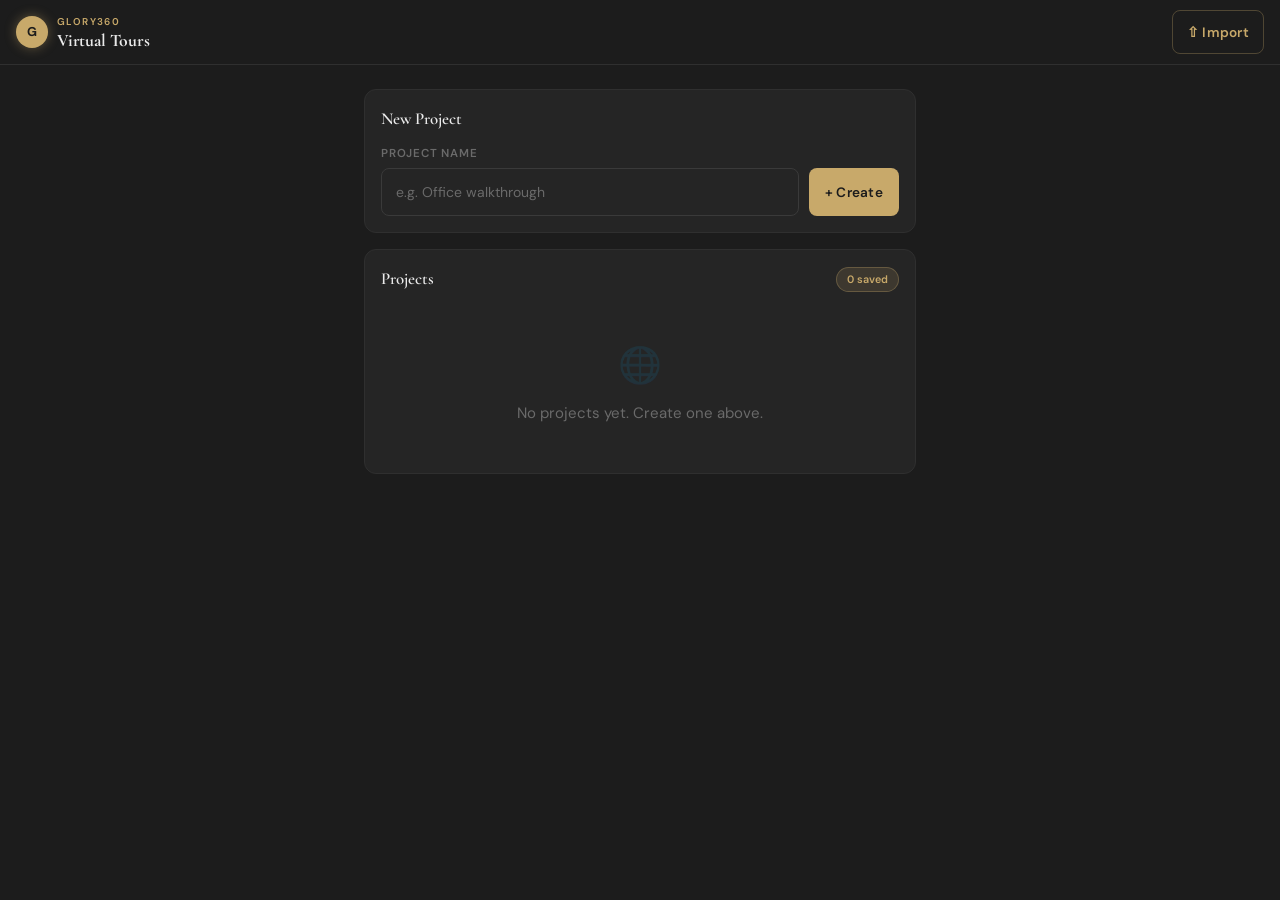
<file: index.html>
<!doctype html>
<html lang="en">
<head>
  <meta charset="utf-8">
  <meta name="viewport" content="width=device-width, initial-scale=1, viewport-fit=cover">
  <meta name="theme-color" content="#1C1C1C">
  <meta name="mobile-web-app-capable" content="yes">
  <meta name="apple-mobile-web-app-capable" content="yes">
  <meta name="apple-mobile-web-app-status-bar-style" content="black-translucent">
  <meta name="apple-mobile-web-app-title" content="Glory360">
  <title>Glory360</title>
  <link rel="stylesheet" href="styles.css">
</head>
<body>

<header class="topbar">
  <div class="logo">
    <div class="logo-icon">G</div>
    <div class="logo-text">
      <div class="eyebrow">Glory360</div>
      <h1>Virtual Tours</h1>
    </div>
  </div>
  <div class="nav-actions">
    <button class="btn-ghost" id="import-btn" style="min-height:44px;padding:0 14px">&#8679; Import</button>
  </div>
</header>

<main class="page-content">
  <div class="panel">
    <h2>New Project</h2>
    <div class="inline-form">
      <div>
        <label for="project-name">Project name</label>
        <input id="project-name" type="text" placeholder="e.g. Office walkthrough" autocomplete="off">
      </div>
      <button id="create-project-btn" style="align-self:end;min-height:48px">+ Create</button>
    </div>
  </div>

  <div class="panel">
    <div class="section-heading">
      <h2>Projects</h2>
      <span id="project-count" class="badge">0 saved</span>
    </div>
    <div id="project-list" class="project-list"></div>
  </div>
</main>

<!-- Import Modal -->
<div id="import-modal" class="modal-bg" style="display:none">
  <div class="modal">
    <h2>Import Project</h2>
    <p class="muted">Select a <strong style="color:var(--gold)">.glory360</strong> file exported from Glory360.</p>
    <div class="import-drop" id="import-drop">
      <input type="file" id="import-file" accept=".glory360,application/json">
      <div style="font-size:1.8rem;color:var(--gold);margin-bottom:8px">&#128194;</div>
      <div style="font-size:.85rem;color:var(--light-dim)">Tap to choose a .glory360 file</div>
      <div class="upload-fn" id="import-fn" style="display:none"></div>
    </div>
    <div id="import-msg" style="display:none;font-size:.82rem"></div>
    <div class="modal-actions">
      <button class="btn-ghost" id="import-cancel-btn">Cancel</button>
      <button id="import-confirm-btn" disabled>Import</button>
    </div>
  </div>
</div>

<script src="app.js"></script>
</body>
</html>
</file>
<file: styles.css>
@import url('https://fonts.googleapis.com/css2?family=Cormorant+Garamond:wght@400;600;700&family=DM+Sans:wght@300;400;500;600&display=swap');

:root {
  --gold: #C8A96A;
  --gold-light: #dfc48e;
  --gold-dim: rgba(200,169,106,.15);
  --gold-border: rgba(200,169,106,.3);
  --dark: #1C1C1C;
  --dark-2: #252525;
  --dark-3: #2f2f2f;
  --dark-4: #3a3a3a;
  --light: #EAEAEA;
  --light-dim: rgba(234,234,234,.6);
  --light-muted: rgba(234,234,234,.35);
  --danger: #e05a4a;
  --danger-dim: rgba(224,90,74,.12);
  --success: #5aaa7a;
  --radius: 12px;
  --radius-sm: 8px;
  --tr: .18s ease;
  --font-display: 'Cormorant Garamond', serif;
  --font-body: 'DM Sans', sans-serif;
  --topbar-h: 56px;
  --tab-h: 52px;
  --safe-bottom: env(safe-area-inset-bottom, 0px);
  --safe-top: env(safe-area-inset-top, 0px);
}

* { box-sizing: border-box; -webkit-tap-highlight-color: transparent; }

html { height: 100%; overscroll-behavior: none; }

body {
  margin: 0;
  background: var(--dark);
  color: var(--light);
  font-family: var(--font-body);
  font-size: 15px;
  line-height: 1.6;
  -webkit-font-smoothing: antialiased;
  height: 100%;
  overflow-x: hidden;
}

/* Prevent zoom on input focus (iOS) */
input, select, textarea { font-size: 16px !important; }

::-webkit-scrollbar { width: 3px; height: 3px; }
::-webkit-scrollbar-track { background: var(--dark-2); }
::-webkit-scrollbar-thumb { background: var(--dark-4); border-radius: 3px; }

a { color: var(--gold); text-decoration: none; }

h1 {
  font-family: var(--font-display);
  font-size: clamp(1.3rem, 4vw, 2rem);
  font-weight: 700; color: var(--light);
  line-height: 1.1; letter-spacing: -.01em; margin: 0;
}
h2 {
  font-family: var(--font-display);
  font-size: 1.05rem; font-weight: 600;
  color: var(--light); margin: 0 0 12px;
}
p { margin: 0; }

/* ── Buttons — min 44px touch target ── */
button, .button {
  border: none; border-radius: var(--radius-sm);
  background: var(--gold); color: var(--dark);
  cursor: pointer; display: inline-flex;
  align-items: center; justify-content: center; gap: 6px;
  min-height: 44px; padding: 0 16px;
  font-weight: 600; font-size: .85rem; letter-spacing: .02em;
  text-decoration: none; font-family: var(--font-body);
  transition: background var(--tr), opacity var(--tr), box-shadow var(--tr);
  user-select: none; -webkit-user-select: none;
}
button:active, .button:active { opacity: .75; }
button:disabled {
  background: var(--dark-4); color: var(--light-muted);
  cursor: not-allowed; opacity: 1;
}
.btn-ghost {
  background: transparent;
  border: 1px solid var(--gold-border);
  color: var(--gold);
}
.btn-ghost:active { background: var(--gold-dim); }
.btn-icon {
  min-height: 44px; min-width: 44px;
  padding: 0; border-radius: 50%;
  background: transparent; color: var(--light-dim);
  font-size: 1.1rem;
}
.btn-icon:active { background: var(--dark-3); }

/* ── Inputs ── */
input, select {
  border: 1px solid var(--dark-4);
  border-radius: var(--radius-sm);
  background: var(--dark-2);
  color: var(--light);
  min-height: 48px; padding: 10px 14px;
  width: 100%; font-family: var(--font-body);
  outline: none;
  transition: border-color var(--tr), box-shadow var(--tr);
  -webkit-appearance: none; appearance: none;
}
input:focus, select:focus {
  border-color: var(--gold);
  box-shadow: 0 0 0 3px var(--gold-dim);
}
input::placeholder { color: var(--light-muted); }
select {
  background-image: url("data:image/svg+xml,%3Csvg xmlns='http://www.w3.org/2000/svg' width='12' height='8' viewBox='0 0 12 8'%3E%3Cpath d='M1 1l5 5 5-5' stroke='%23C8A96A' stroke-width='1.5' fill='none' stroke-linecap='round'/%3E%3C/svg%3E");
  background-repeat: no-repeat;
  background-position: right 14px center;
  padding-right: 36px;
}
select option { background: var(--dark-2); }
label {
  color: var(--light-muted); font-size: .72rem;
  font-weight: 600; letter-spacing: .07em;
  text-transform: uppercase; display: block; margin-bottom: 5px;
}

/* ── Topbar ── */
.topbar {
  display: flex; align-items: center;
  justify-content: space-between;
  padding: calc(var(--safe-top) + 10px) 16px 10px;
  background: var(--dark);
  border-bottom: 1px solid var(--dark-3);
  gap: 10px;
  position: sticky; top: 0; z-index: 100;
  min-height: var(--topbar-h);
}
.logo { display: flex; align-items: center; gap: 9px; flex: 1; min-width: 0; }
.logo-icon {
  width: 32px; height: 32px; border-radius: 50%;
  background: var(--gold); display: flex;
  align-items: center; justify-content: center;
  font-size: .8rem; font-weight: 700; color: var(--dark);
  flex-shrink: 0; box-shadow: 0 0 12px rgba(200,169,106,.4);
}
.logo-text { min-width: 0; overflow: hidden; }
.eyebrow {
  color: var(--gold); font-size: .62rem; font-weight: 600;
  letter-spacing: .14em; text-transform: uppercase; margin-bottom: 1px;
}
.topbar h1 {
  white-space: nowrap; overflow: hidden;
  text-overflow: ellipsis; font-size: 1.1rem;
}
.nav-actions { display: flex; align-items: center; gap: 6px; flex-shrink: 0; }

/* ── Panels ── */
.panel {
  background: var(--dark-2); border: 1px solid var(--dark-3);
  border-radius: var(--radius); padding: 16px;
}
.stacked { display: grid; gap: 12px; }
.section-heading {
  display: flex; align-items: center;
  justify-content: space-between; margin-bottom: 12px;
}
.section-heading h2 { margin-bottom: 0; }
.badge {
  background: var(--gold-dim); border: 1px solid var(--gold-border);
  border-radius: 20px; color: var(--gold);
  font-size: .67rem; font-weight: 600; padding: 3px 10px;
}
.muted { color: var(--light-muted); font-size: .82rem; }
.status-bar {
  background: var(--dark-3); border: 1px solid var(--dark-4);
  border-left: 3px solid var(--gold); border-radius: var(--radius-sm);
  color: var(--light-dim); font-size: .8rem; padding: 10px 14px;
}

/* ── Home page ── */
.page-content {
  padding: 16px 16px calc(var(--safe-bottom) + 24px);
  display: grid; gap: 16px; max-width: 600px; margin: 0 auto;
}
.inline-form { display: grid; grid-template-columns: 1fr auto; gap: 10px; align-items: end; }
.empty-state { text-align: center; padding: 32px 16px; color: var(--light-muted); }
.empty-icon { font-size: 2.2rem; display: block; opacity: .3; margin-bottom: 8px; }

/* ── Project list ── */
.project-list { display: grid; gap: 10px; }
.project-row {
  background: var(--dark-3); border: 1px solid var(--dark-4);
  border-radius: var(--radius); padding: 14px 16px;
  transition: border-color var(--tr);
}
.project-row:active { border-color: var(--gold-border); }
.project-name { font-weight: 600; font-size: .92rem; margin-bottom: 3px; color: var(--light); }
.project-actions {
  display: flex; align-items: center;
  gap: 8px; flex-wrap: wrap; margin-top: 10px;
}
.project-actions .button, .project-actions button {
  flex: 1; min-width: 0;
}
.text-button {
  background: transparent; color: var(--light-dim);
  min-height: 44px; padding: 0 10px; font-size: .8rem;
}
.text-button:active { background: var(--dark-4); color: var(--light); }
.danger { color: var(--danger) !important; }
.text-button.danger:active { background: var(--danger-dim); }

/* ── Upload ── */
.upload-area {
  border: 2px dashed var(--dark-4); border-radius: var(--radius);
  padding: 24px 14px; text-align: center; cursor: pointer;
  position: relative; overflow: hidden;
  transition: border-color var(--tr), background var(--tr);
  min-height: 100px;
}
.upload-area:active, .upload-area.dragover {
  border-color: var(--gold); background: var(--gold-dim);
}
.upload-area input[type=file] {
  position: absolute; inset: 0; opacity: 0;
  cursor: pointer; width: 100%; height: 100%; min-height: unset;
}
.upload-hint { font-size: .72rem; color: var(--light-muted); margin-top: 4px; }
.upload-fn { font-size: .78rem; color: var(--success); margin-top: 6px; word-break: break-all; }
.divider {
  display: grid; grid-template-columns: 1fr auto 1fr;
  align-items: center; gap: 10px;
  color: var(--light-muted); font-size: .7rem;
  letter-spacing: .07em; text-transform: uppercase;
}
.divider::before, .divider::after { content: ''; height: 1px; background: var(--dark-4); }
.preview-wrap {
  border-radius: var(--radius-sm); overflow: hidden;
  background: var(--dark-3); border: 1px solid var(--dark-4);
  position: relative; margin-top: 8px;
}
.preview-wrap img { width: 100%; height: 80px; object-fit: cover; display: block; }
.preview-clear {
  position: absolute; top: 6px; right: 6px;
  background: rgba(28,28,28,.88); border: none; border-radius: 50%;
  width: 28px; height: 28px; min-height: unset; padding: 0;
  font-size: .75rem; cursor: pointer; color: var(--light-dim);
  display: flex; align-items: center; justify-content: center;
}
.preview-clear:active { background: var(--danger); color: #fff; }

/* ── Type selector ── */
.type-selector { display: grid; grid-template-columns: 1fr 1fr; gap: 8px; }
.type-opt {
  cursor: pointer; border: 1px solid var(--dark-4);
  border-radius: var(--radius-sm); padding: 12px 8px;
  text-align: center; font-size: .8rem; font-weight: 500;
  color: var(--light-muted); background: var(--dark-3);
  transition: border-color var(--tr), background var(--tr);
  user-select: none;
}
.type-opt:active { border-color: var(--gold-border); }
.type-opt.sel { border-color: var(--gold); background: var(--gold-dim); color: var(--gold); }
.type-opt input { display: none; }

/* ── Scene / hotspot rows ── */
.scene-list { display: grid; gap: 8px; }
.scene-row {
  background: var(--dark-3); border: 1px solid var(--dark-4);
  border-radius: var(--radius); cursor: pointer;
  padding: 12px 14px; text-align: left; width: 100%;
  transition: border-color var(--tr);
}
.scene-row:active { border-color: var(--gold-border); }
.scene-row.active {
  border-color: var(--gold); background: var(--gold-dim);
  box-shadow: inset 3px 0 0 var(--gold);
}
.scene-name { font-weight: 600; font-size: .9rem; margin-bottom: 3px; color: var(--light); }
.s-badge {
  display: inline-flex; align-items: center;
  font-size: .68rem; padding: 2px 8px; border-radius: 20px; font-weight: 500;
}
.s-sphere { background: rgba(90,120,200,.15); border: 1px solid rgba(90,120,200,.3); color: #8aabff; }
.s-pano { background: var(--gold-dim); border: 1px solid var(--gold-border); color: var(--gold); }
.hs-row {
  align-items: center; background: var(--dark-3);
  border: 1px solid var(--dark-4); border-radius: var(--radius-sm);
  display: grid; grid-template-columns: 1fr auto auto;
  gap: 8px; padding: 10px 12px; font-size: .82rem;
}

/* ── Armed / pulse button ── */
.armed { background: var(--gold); animation: pulse 1.5s ease-in-out infinite; }
@keyframes pulse {
  0%,100% { box-shadow: 0 0 0 0 rgba(200,169,106,.5); }
  50%      { box-shadow: 0 0 0 8px rgba(200,169,106,0); }
}

/* ── Hotspot drag ── */
.pnlm-hotspot.hs-draggable { cursor: grab !important; outline: 2px dashed var(--gold); outline-offset: 3px; }
.pnlm-hotspot.hs-dragging  { cursor: grabbing !important; outline: 2px solid var(--gold-light); opacity: .8; }
.hs-drag-hint {
  position: absolute; bottom: 12px; left: 50%; transform: translateX(-50%);
  background: rgba(28,28,28,.94); border: 1px solid var(--gold-border);
  border-radius: 20px; color: var(--gold); font-size: .75rem;
  padding: 6px 18px; pointer-events: none; white-space: nowrap;
  z-index: 10; transition: opacity .4s;
}

/* ── Panorama box ── */
.panorama-box {
  background: #0a0a0a; border: 1px solid var(--dark-3);
  border-radius: var(--radius); overflow: hidden;
  position: relative;
}
.panorama-box.empty {
  display: flex; flex-direction: column;
  align-items: center; justify-content: center;
  min-height: 240px; color: var(--light-muted); gap: 8px;
}
.pano-empty-icon { font-size: 2rem; opacity: .22; }

/* ════════════════════════════════════════════
   EDITOR — MOBILE-FIRST LAYOUT
   Tab bar at bottom, full-width panorama on top
   ════════════════════════════════════════════ */

.editor-page {
  display: flex; flex-direction: column;
  height: 100dvh; overflow: hidden;
}

/* Panorama fills available space above tabs */
.editor-pano-wrap {
  flex: 1; min-height: 0; position: relative;
  display: flex; flex-direction: column;
}
#ed-pano {
  flex: 1; min-height: 0;
  border-radius: 0; border: none; border-bottom: 1px solid var(--dark-3);
}
#ed-status {
  border-radius: 0; border: none;
  border-bottom: 1px solid var(--dark-4);
  font-size: .78rem; padding: 8px 14px;
}

/* Tab bar */
.tab-bar {
  display: flex; background: var(--dark-2);
  border-top: 1px solid var(--dark-3);
  flex-shrink: 0;
  padding-bottom: var(--safe-bottom);
}
.tab-btn {
  flex: 1; display: flex; flex-direction: column;
  align-items: center; justify-content: center;
  gap: 3px; min-height: var(--tab-h);
  background: transparent; border: none;
  color: var(--light-muted); font-size: .65rem;
  font-weight: 600; letter-spacing: .04em;
  text-transform: uppercase; cursor: pointer;
  border-top: 2px solid transparent;
  transition: color var(--tr), border-color var(--tr);
  padding: 0;
}
.tab-btn .tab-icon { font-size: 1.2rem; line-height: 1; }
.tab-btn.active { color: var(--gold); border-top-color: var(--gold); }
.tab-btn:active { background: var(--dark-3); }

/* Panel drawer — slides up from bottom */
.panel-drawer {
  position: fixed; bottom: 0; left: 0; right: 0;
  background: var(--dark-2);
  border-top: 1px solid var(--dark-3);
  border-radius: 16px 16px 0 0;
  z-index: 50;
  max-height: 75dvh;
  overflow-y: auto;
  padding: 0 0 calc(var(--safe-bottom) + var(--tab-h));
  transform: translateY(100%);
  transition: transform .3s cubic-bezier(.4,0,.2,1);
  -webkit-overflow-scrolling: touch;
}
.panel-drawer.open { transform: translateY(0); }
.drawer-handle {
  width: 36px; height: 4px; background: var(--dark-4);
  border-radius: 2px; margin: 10px auto 4px;
}
.drawer-inner { padding: 8px 16px 16px; display: grid; gap: 12px; }

/* Drawer backdrop */
.drawer-backdrop {
  position: fixed; inset: 0; background: rgba(0,0,0,.5);
  z-index: 49; opacity: 0; pointer-events: none;
  transition: opacity .3s;
}
.drawer-backdrop.show { opacity: 1; pointer-events: all; }

/* ════════════════════════════════════════════
   VIEWER
   ════════════════════════════════════════════ */
.viewer-page {
  display: flex; flex-direction: column;
  height: 100dvh; overflow: hidden;
}
.viewer-shell { flex: 1; min-height: 0; position: relative; }
#viewer-pano { width: 100%; height: 100%; background: #0a0a0a; }
.viewer-overlay {
  position: absolute; top: 10px; left: 10px;
  background: rgba(28,28,28,.9); backdrop-filter: blur(10px);
  border: 1px solid var(--gold-border); border-left: 3px solid var(--gold);
  border-radius: var(--radius-sm); color: var(--light-dim);
  font-size: .76rem; padding: 8px 12px; z-index: 5;
  max-width: calc(100vw - 24px); transition: opacity .5s;
}
.scene-nav {
  position: absolute; bottom: calc(var(--safe-bottom) + 16px);
  left: 50%; transform: translateX(-50%);
  display: flex; gap: 7px;
  background: rgba(28,28,28,.9);
  border: 1px solid rgba(200,169,106,.2);
  border-radius: 40px; padding: 7px 14px;
  max-width: calc(100vw - 32px); overflow-x: auto;
  box-shadow: 0 6px 20px rgba(0,0,0,.5);
  -webkit-overflow-scrolling: touch;
}
.snav-btn {
  background: transparent; border: 1px solid transparent;
  border-radius: 24px; color: rgba(234,234,234,.55);
  cursor: pointer; font-size: .75rem; font-weight: 600;
  min-height: 34px; padding: 0 14px; white-space: nowrap;
  font-family: var(--font-body);
}
.snav-btn:active { background: rgba(200,169,106,.12); color: var(--gold); }
.snav-btn.active { background: rgba(200,169,106,.18); border-color: rgba(200,169,106,.5); color: var(--gold); }

/* ── Modal ── */
.modal-bg {
  position: fixed; inset: 0; background: rgba(0,0,0,.7);
  display: flex; align-items: flex-end; justify-content: center;
  z-index: 200; backdrop-filter: blur(4px);
}
.modal {
  background: var(--dark-2); border: 1px solid var(--dark-3);
  border-radius: 16px 16px 0 0;
  padding: 20px 20px calc(var(--safe-bottom) + 20px);
  width: 100%; max-width: 500px;
  display: grid; gap: 14px;
  max-height: 90dvh; overflow-y: auto;
}
.modal h2 { margin-bottom: 0; }
.modal-actions { display: flex; gap: 8px; }
.modal-actions button { flex: 1; }
.import-drop {
  border: 2px dashed var(--dark-4); border-radius: var(--radius);
  padding: 28px 16px; text-align: center; cursor: pointer;
  position: relative; overflow: hidden;
  transition: border-color var(--tr), background var(--tr);
}
.import-drop:active, .import-drop.dragover { border-color: var(--gold); background: var(--gold-dim); }
.import-drop input {
  position: absolute; inset: 0; opacity: 0;
  cursor: pointer; width: 100%; height: 100%; min-height: unset;
}

/* ── Desktop override (≥ 768px) ── */
@media (min-width: 768px) {
  input, select { font-size: 14px !important; }

  .editor-page { flex-direction: column; }
  .editor-pano-wrap { flex-direction: row; flex: 1; min-height: 0; }

  /* Sidebar replaces tab/drawer on desktop */
  .tab-bar { display: none; }
  .panel-drawer {
    position: static; transform: none !important;
    max-height: none; overflow-y: auto;
    border-radius: 0; border-top: none;
    border-right: 1px solid var(--dark-3);
    padding: 0; width: 290px; flex-shrink: 0;
    background: var(--dark-2);
    display: flex !important; flex-direction: column;
  }
  .panel-drawer .drawer-handle { display: none; }
  .panel-drawer .drawer-inner { flex: 1; overflow-y: auto; }
  .drawer-backdrop { display: none !important; }
  #ed-pano { flex: 1; border-radius: 0; border: none; }
  #ed-status { border-radius: 0; }

  .modal-bg { align-items: center; }
  .modal { border-radius: 16px; max-width: 440px; padding: 22px; }

  .page-content { padding: 24px 24px 60px; }
  .project-actions .button, .project-actions button { flex: 0 0 auto; }
}

/* ── Hide Pannellum built-in UI elements ── */

/* Loading box — black overlay with progress bar */
.pnlm-load-box {
  display: none !important;
}

/* Loading progress bar container */
.pnlm-lbar {
  display: none !important;
}

/* Scene title label bottom-left */
.pnlm-title-box {
  display: none !important;
}

/* Author label if present */
.pnlm-author-box {
  display: none !important;
}

/* Pannellum default About / info controls we don't need */
.pnlm-about-msg {
  display: none !important;
}
</file>
